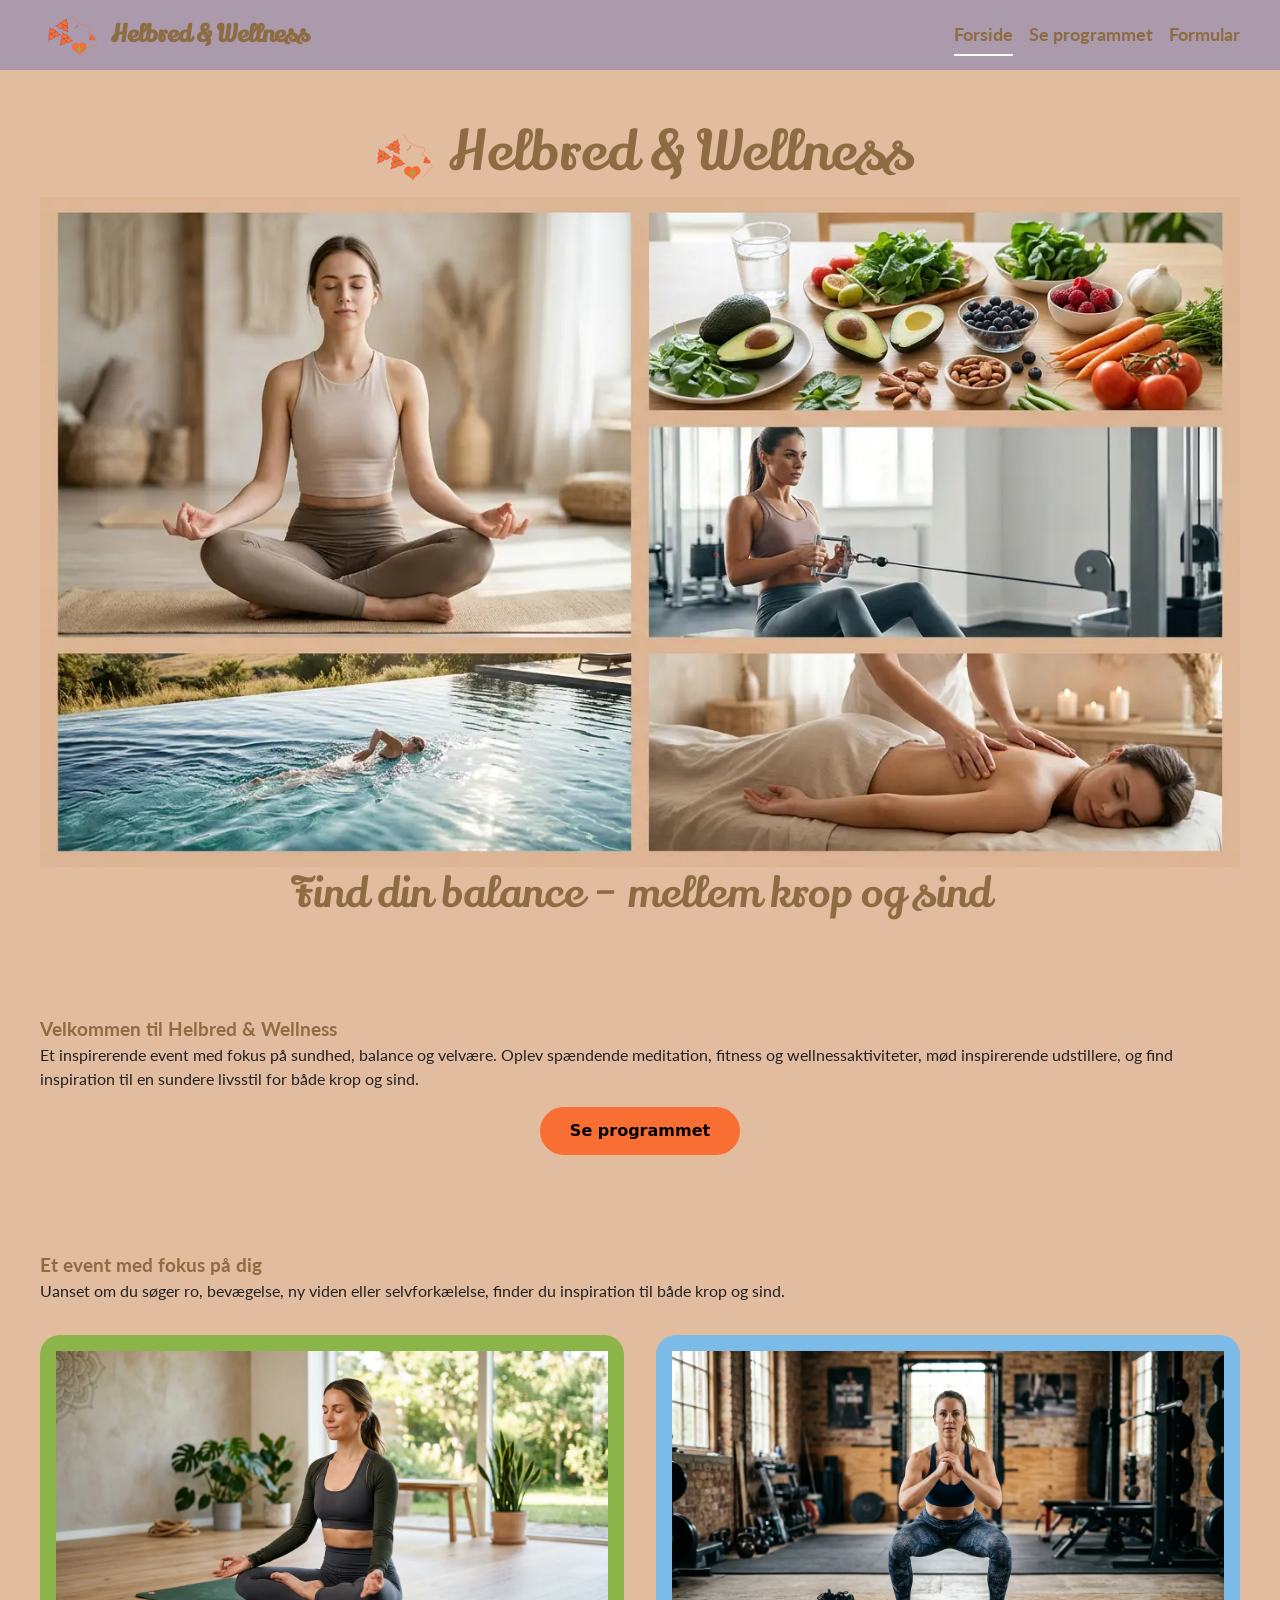
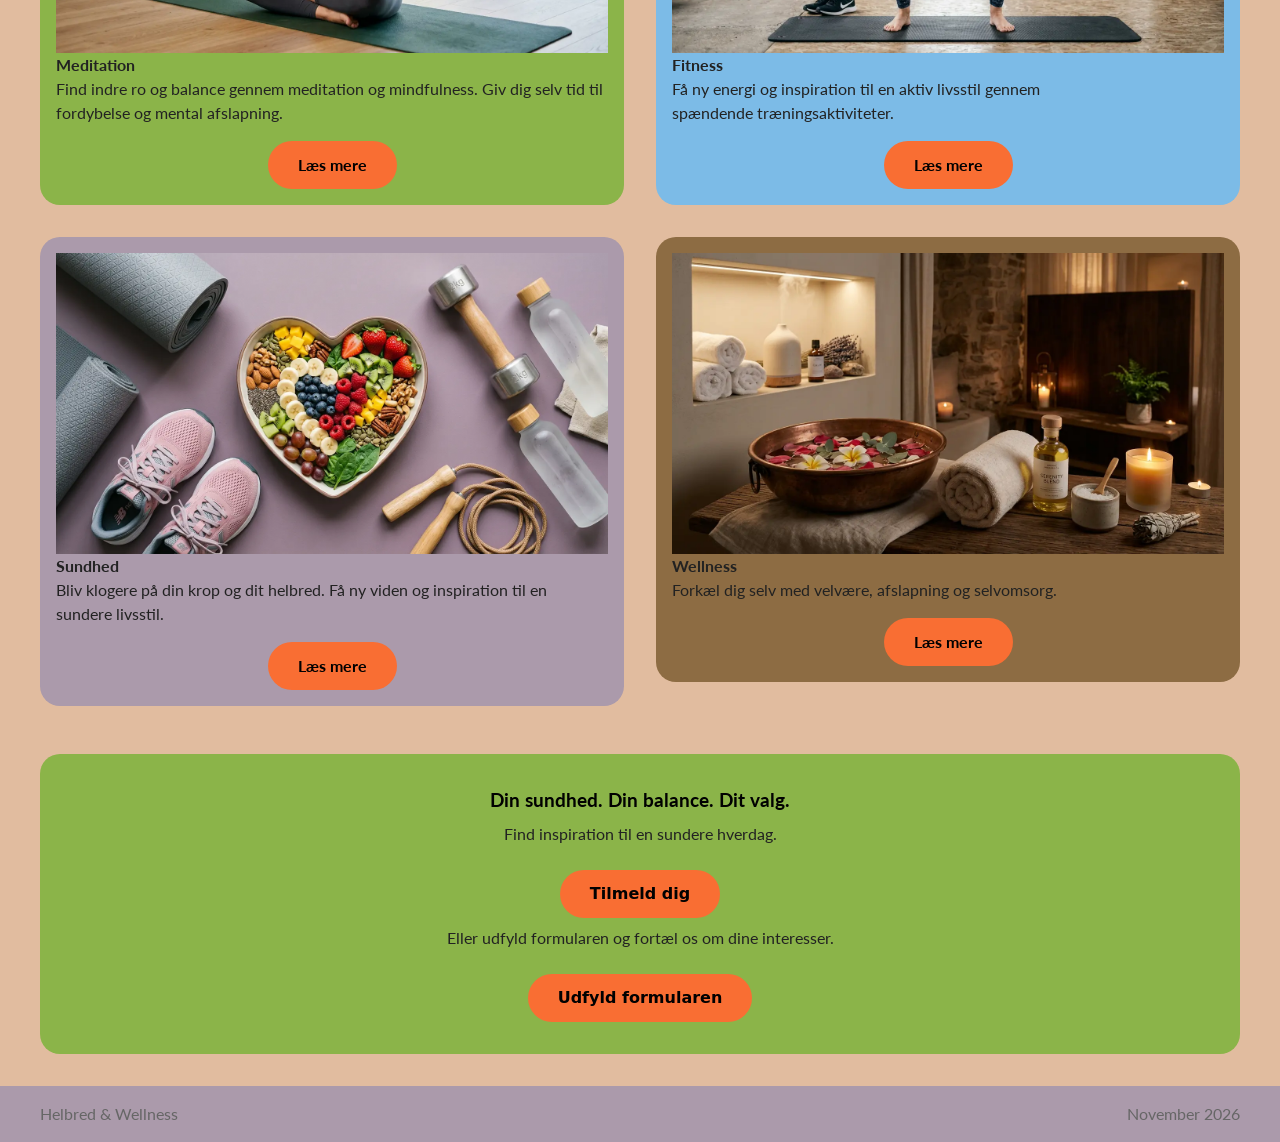
<file: index.html>
<!DOCTYPE html>
<html lang="da">

<head>
  <meta charset="UTF-8">
  <meta name="viewport" content="width=device-width, initial-scale=1.0">
  <title>Helbred & Wellness</title>
  <link rel="icon" type="image/png" href="favicon(1)/favicon-96x96.png" sizes="96x96" />
  <link rel="icon" type="image/svg+xml" href="favicon(1)/favicon.svg" />
  <link rel="shortcut icon" href="favicon(1)/favicon.ico" />
  <link rel="apple-touch-icon" sizes="180x180" href="favicon(1)/apple-touch-icon.png" />
  <link rel="manifest" href="/site.webmanifest" />
  <link rel="stylesheet" href="./starter.css">
  <link rel="stylesheet" href="./style.css">
  <link rel="preconnect" href="https://fonts.googleapis.com">
  <link rel="preconnect" href="https://fonts.gstatic.com" crossorigin>
  <link href="https://fonts.googleapis.com/css2?family=Lily+Script+One&display=swap" rel="stylesheet">
  <link rel="preconnect" href="https://fonts.googleapis.com">
  <link rel="preconnect" href="https://fonts.gstatic.com" crossorigin>
  <link href="https://fonts.googleapis.com/css2?family=Lato&display=swap" rel="stylesheet">
</head>

<body>
  <header class="site-header">
    <div class="header-content">
      <div class="logo-wrap">

        <a class="site-logo" href="index.html">
          <img src="./billeder/Logo-til-UI-projekt-3.svg" alt="Logo">
        </a>
        <a class="site-logo" href="./">Helbred & Wellness</a>
      </div>
      <nav class="site-nav">
        <button popovertarget="menu">
          Menu
        </button>
        <ul class="menu" id="menu" popover>
          <li><a href="./" aria-current="page">Forside</a></li>
          <li><a href="./svg.html">Se programmet</a></li>
          <li><a href="./form.html">Formular</a></li>
        </ul>
      </nav>
    </div>
  </header>

  <main>
    <section id="hero">
      <div id="hv-logo">
        <img id="hv1-logo" src="billeder/Logo-til-UI-projekt-3.svg" alt="">
        <h1>Helbred & Wellness</h1>
      </div>
      <img src="./billeder/Lav-en-elegant-og-professionel.webp" alt="Lav en elegant og professionel">
      <h2>Find din balance – mellem krop og sind</h2>
    </section>

    <section id="intro">
      <h3>Velkommen til Helbred & Wellness</h3>
      <p>Et inspirerende event med fokus på sundhed, balance og velvære. Oplev spændende meditation, fitness og
        wellnessaktiviteter, mød inspirerende udstillere, og find inspiration til en sundere livsstil for både krop og
        sind.</p>
      <a href="svg.html" class="btn">Se programmet</a>
    </section>
    <section class="intro-aktiviteter">
      <h3>Et event med fokus på dig</h3>
      <p>Uanset om du søger ro, bevægelse, ny viden eller selvforkælelse, finder du inspiration til både krop og sind.
      </p>
    </section>
    <section id="aktiviteter">
      <section id="meditation">
        <article class="kort meditation">
          <img class="reveal" src="./billeder/En-kvinde-som-sidder-og-meditere.webp"
            alt="En kvinde som sidder og meditere" />
          <h4>Meditation</h4>
          <p>Find indre ro og balance gennem meditation og mindfulness. Giv dig selv tid til fordybelse og mental
            afslapning.</p>
          <details>
            <summary class="btn">Læs mere</summary>
            <div class="popups-tekst">
              <p>Oplev forskellige meditationsprogrammer og mindfulnessaktiviteter, der hjælper dig med at finde ro i en
                travl hverdag. Få inspiration til at skabe balance mellem krop og sind.</p>
            </div>
          </details>
        </article>
      </section>
      <section id="fitness">
        <article class="kort fitness">
          <img class="reveal" src="./billeder/En-kvinde-laver-squat-øvelse.webp" alt="En kvinde laver squat øvelse" />
          <h4>Fitness</h4>
          <p>Få ny energi og inspiration til en aktiv livsstil gennem spændende træningsaktiviteter.</p>
          <details>
            <summary class="btn">Læs mere</summary>
            <div class="popups-tekst">
              <p>Udforsk forskellige fitnessprogrammer og træningsmuligheder. Uanset om du er nybegynder eller erfaren,
                kan du finde inspiration til bevægelse, styrke og en sundere hverdag.</p>
            </div>
          </details>
        </article>
      </section>
      <section id="sundhed">
        <article class="kort sundhed">
          <img class="reveal" src="./billeder/Hjerteform-skål.webp" alt="Hjerteform skål">
          <h4>Sundhed</h4>
          <p>Bliv klogere på din krop og dit helbred. Få ny viden og inspiration til en sundere livsstil.</p>
          <details>
            <summary class="btn">Læs mere</summary>
            <div class="popups-tekst">
              <p>Få mere viden om fysisk og mental sundhed gennem inspirerende oplæg og aktiviteter. Lær mere om,
                hvordan små ændringer i hverdagen kan bidrage til et bedre helbred.</p>
            </div>
          </details>
        </article>
      </section>
      <section id="wellness">
        <article class="kort wellness">
          <img class="reveal" src="./billeder/Wellness.webp" alt="Wellness">
          <h4>Wellness</h4>
          <p>Forkæl dig selv med velvære, afslapning og selvomsorg.</p>
          <details>
            <summary class="btn">Læs mere</summary>
            <div class="popups-tekst">
              <p>Oplev forskellige wellnessmuligheder, spa-inspiration og produkter fra små og mellemstore virksomheder.
                Find inspiration til mere afslapning og selvforkælelse i hverdagen.</p>
            </div>
          </details>
        </article>
      </section>
    </section>
    <section class="dit-valg">
      <div id="dit-valg-1">
        <h3>Din sundhed. Din balance. Dit valg.</h3>
      </div>
      <p>Find inspiration til en sundere hverdag.</p>
      <a href="form.html" class="btn"> Tilmeld dig </a>
      <p>Eller udfyld formularen og fortæl os om dine interesser.</p>
      <a href="form.html" class="btn">Udfyld formularen</a>
    </section>
  </main>
  <footer class="site-footer">
    <div class="footer-content">
      <p>Helbred & Wellness</p>
      <p>November 2026</p>
    </div>
  </footer>
  <script src="./script.js"></script>
</body>

</html>
</file>
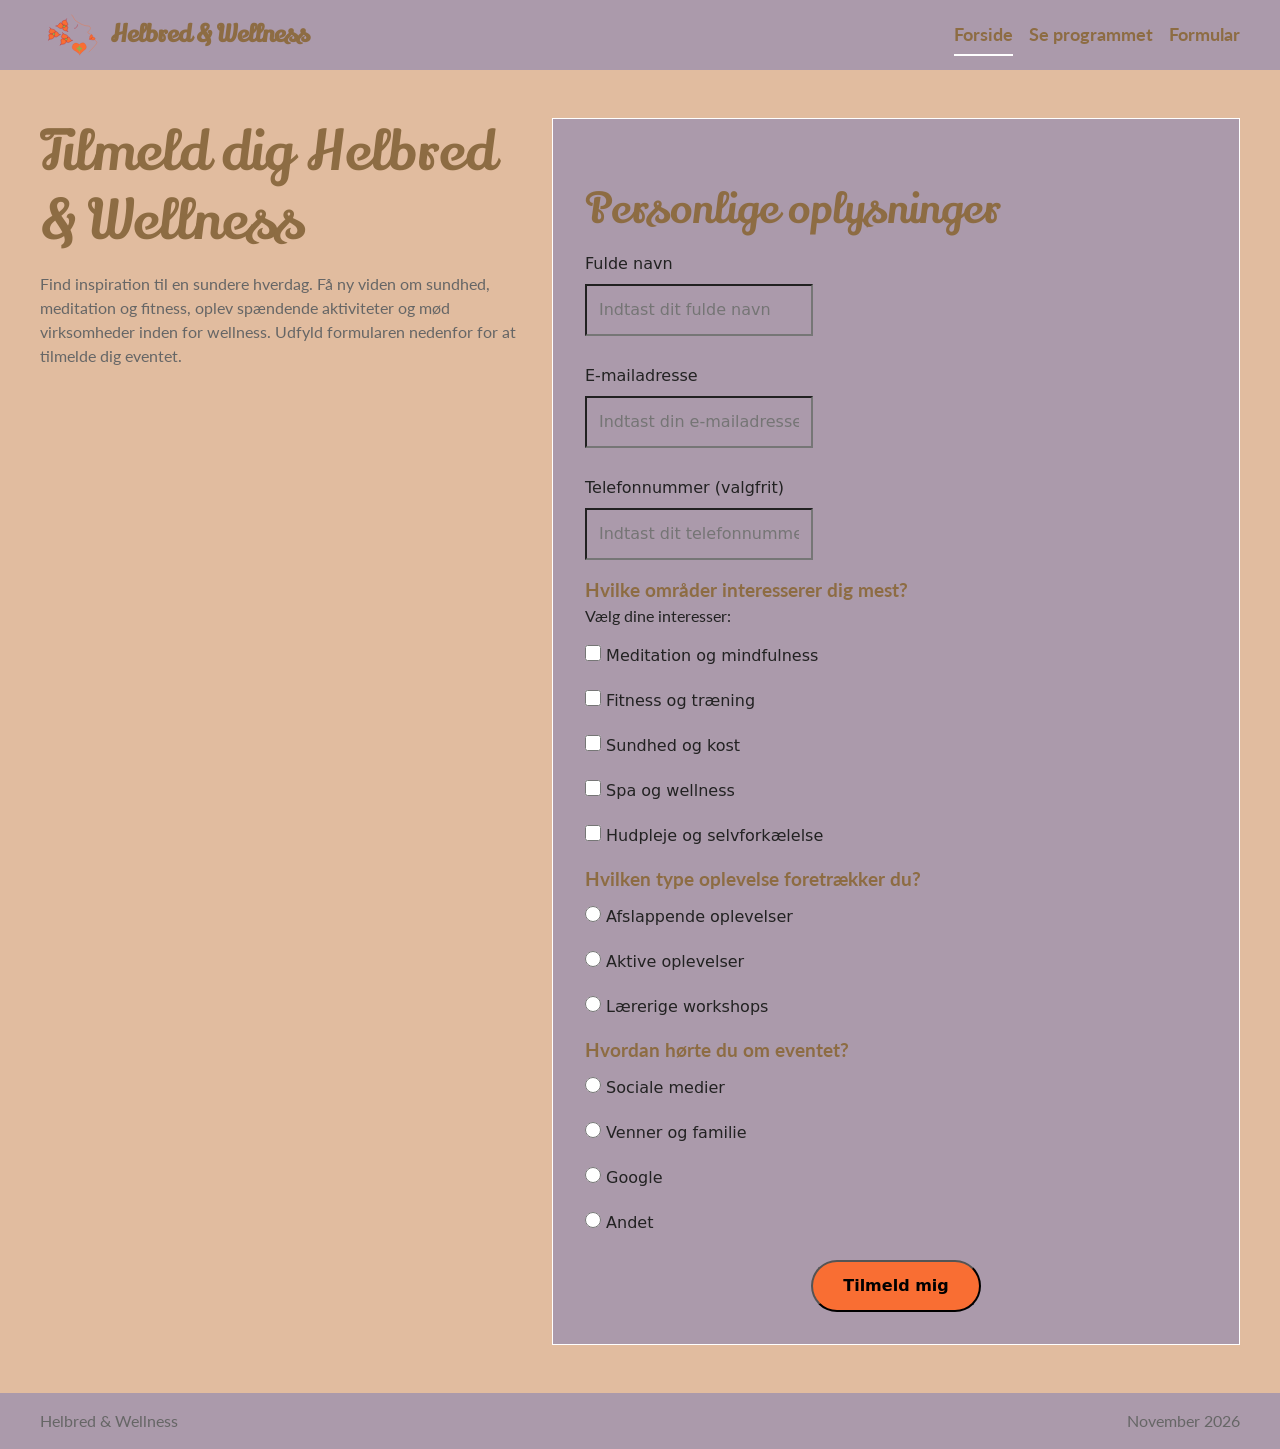
<file: form.html>
<!DOCTYPE html>
<html lang="da">

<head>
  <meta charset="UTF-8">
  <meta name="viewport" content="width=device-width, initial-scale=1.0">
  <title>Formular | Helbred & Wellness</title>
  <link rel="icon" type="image/png" href="favicon(1)/favicon-96x96.png" sizes="96x96">
  <link rel="icon" type="image/svg+xml" href="favicon(1)/favicon.svg">
  <link rel="shortcut icon" href="favicon(1)/favicon.ico">
  <link rel="apple-touch-icon" sizes="180x180" href="favicon(1)/apple-touch-icon.png">
  <link rel="manifest" href="/site.webmanifest">
  <link rel="stylesheet" href="./starter.css">
  <link rel="stylesheet" href="./style.css">
  <link rel="preconnect" href="https://fonts.googleapis.com">
  <link rel="preconnect" href="https://fonts.gstatic.com" crossorigin>
  <link href="https://fonts.googleapis.com/css2?family=Lily+Script+One&display=swap" rel="stylesheet">
  <link rel="preconnect" href="https://fonts.googleapis.com">
  <link rel="preconnect" href="https://fonts.gstatic.com" crossorigin>
  <link href="https://fonts.googleapis.com/css2?family=Lato&display=swap" rel="stylesheet">
</head>

<body>
  <header class="site-header">
    <div class="header-content">
      <div class="logo-wrap">

        <a class="site-logo" href="index.html">
          <img src="./billeder/Logo-til-UI-projekt-3.svg" alt="Logo">
        </a>
        <a class="site-logo" href="./">Helbred & Wellness</a>
      </div>
      <nav class="site-nav">
        <button popovertarget="menu">
          Menu
        </button>
        <ul class="menu" id="menu" popover>
          <li><a href="./" aria-current="page">Forside</a></li>
          <li><a href="./svg.html">Se programmet</a></li>
          <li><a href="./form.html">Formular</a></li>
        </ul>
      </nav>
    </div>
  </header>

  <main>
    <section class="form-page">
      <header class="form-intro">
        <h1>Tilmeld dig Helbred & Wellness</h1>
        <p> Find inspiration til en sundere hverdag.
          Få ny viden om sundhed, meditation og fitness, oplev spændende aktiviteter
          og mød virksomheder inden for wellness. Udfyld formularen nedenfor for at
          tilmelde dig eventet.</p>
      </header>

      <form class="form-placeholder" action="./opsamling.html">
        <h2>Personlige oplysninger</h2>

        <label for="fullname">Fulde navn</label>
        <input type="text" id="fullname" name="fullname" placeholder="Indtast dit fulde navn">

        <label for="email">E-mailadresse</label>
        <input type="email" id="email" name="email" placeholder="Indtast din e-mailadresse">

        <label for="phone">Telefonnummer (valgfrit)</label>
        <input type="tel" id="phone" name="phone" placeholder="Indtast dit telefonnummer">

        <h3>Hvilke områder interesserer dig mest?</h3>

        <p>Vælg dine interesser:</p>

        <label>
          <input type="checkbox" name="interesse" value="meditation">
          Meditation og mindfulness
        </label>

        <label>
          <input type="checkbox" name="interesse" value="fitness">
          Fitness og træning
        </label>

        <label>
          <input type="checkbox" name="interesse" value="sundhed">
          Sundhed og kost
        </label>

        <label>
          <input type="checkbox" name="interesse" value="wellness">
          Spa og wellness
        </label>

        <label>
          <input type="checkbox" name="interesse" value="hudpleje">
          Hudpleje og selvforkælelse
        </label>

        <h3>Hvilken type oplevelse foretrækker du?</h3>

        <label>
          <input type="radio" name="oplevelse" value="afslappende">
          Afslappende oplevelser
        </label>

        <label>
          <input type="radio" name="oplevelse" value="aktive">
          Aktive oplevelser
        </label>

        <label>
          <input type="radio" name="oplevelse" value="workshops">
          Lærerige workshops
        </label>

        <h3>Hvordan hørte du om eventet?</h3>

        <label>
          <input type="radio" name="kilde" value="sociale-medier">
          Sociale medier
        </label>

        <label>
          <input type="radio" name="kilde" value="venner-familie">
          Venner og familie
        </label>

        <label>
          <input type="radio" name="kilde" value="google">
          Google
        </label>

        <label>
          <input type="radio" name="kilde" value="Andet">
          Andet
        </label>
        <input type="text" id="andetTekst" placeholder="Skriv venligst hvor du hørte om eventet" style="display: none;">
        <button type="submit" class="btn">Tilmeld mig</button>
      </form>
    </section>
  </main>

  <footer class="site-footer">
    <div class="footer-content">
      <p>Helbred & Wellness</p>
      <p>November 2026</p>
    </div>
  </footer>
  <script src="./script.js"></script>
</body>

</html>
</file>
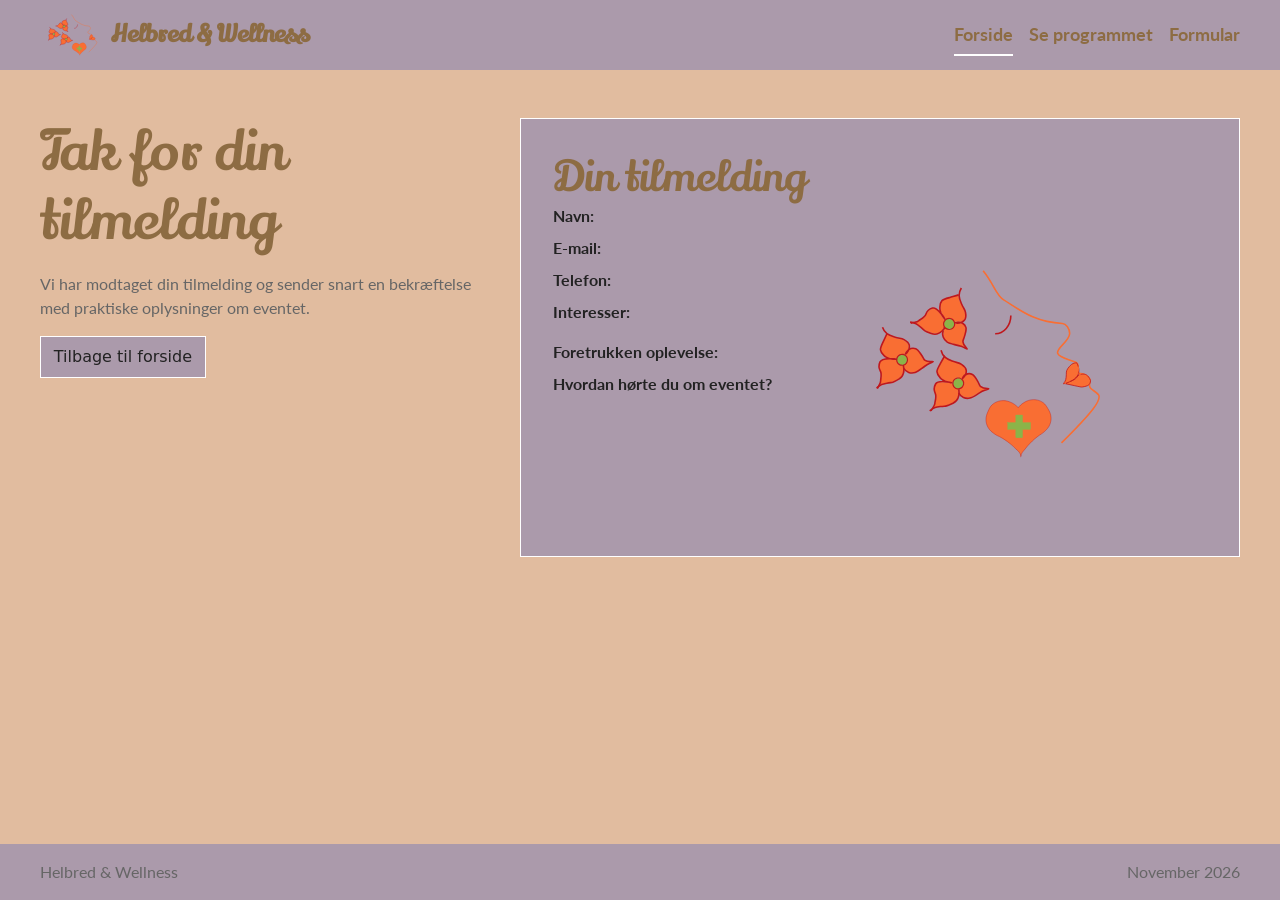
<file: opsamling.html>
<!DOCTYPE html>
<html lang="da">

<head>
  <meta charset="UTF-8">
  <meta name="viewport" content="width=device-width, initial-scale=1.0">
  <title>Opsamling | Eventnavn</title>
  <link rel="icon" type="image/png" href="favicon(1)/favicon-96x96.png" sizes="96x96">
  <link rel="icon" type="image/svg+xml" href="favicon(1)/favicon.svg">
  <link rel="shortcut icon" href="favicon(1)/favicon.ico">
  <link rel="apple-touch-icon" sizes="180x180" href="favicon(1)/apple-touch-icon.png">
  <link rel="manifest" href="/site.webmanifest">
  <link rel="stylesheet" href="./starter.css">
  <link rel="stylesheet" href="./style.css">
  <link rel="preconnect" href="https://fonts.googleapis.com">
  <link rel="preconnect" href="https://fonts.gstatic.com" crossorigin>
  <link href="https://fonts.googleapis.com/css2?family=Lily+Script+One&display=swap" rel="stylesheet">
  <link rel="preconnect" href="https://fonts.googleapis.com">
  <link rel="preconnect" href="https://fonts.gstatic.com" crossorigin>
  <link href="https://fonts.googleapis.com/css2?family=Lato&display=swap" rel="stylesheet">
</head>

<body>
  <header class="site-header">
    <div class="header-content">
      <div class="logo-wrap">

        <a class="site-logo" href="index.html">
          <img src="./billeder/Logo-til-UI-projekt-3.svg" alt="Logo">
        </a>
        <a class="site-logo" href="./">Helbred & Wellness</a>
      </div>
      <nav class="site-nav">
        <button popovertarget="menu">
          Menu
        </button>
        <ul class="menu" id="menu" popover>
          <li><a href="./" aria-current="page">Forside</a></li>
          <li><a href="./svg.html">Se programmet</a></li>
          <li><a href="./form.html">Formular</a></li>
        </ul>
      </nav>
    </div>
  </header>

  <main>
    <section class="opsamling-page">
      <div class="opsamling-intro">
        <h1>
          Tak for din tilmelding
        </h1>
        <p>
          Vi har modtaget din tilmelding og sender snart en bekræftelse
          med praktiske oplysninger om eventet.
        </p>
        <div class="actions">
          <a class="button" href="./index.html">Tilbage til forside</a>
        </div>
      </div>

      <article class="opsamling-placeholder">
        <h2>Din tilmelding</h2>
        <img class="opsamling-logo" src="./billeder/Logo-til-UI-projekt-3.svg" alt="Helbred & Wellness logo">

        <p><strong>Navn:</strong> <span id="opsamling-navn"></span></p>

        <p><strong>E-mail:</strong> <span id="opsamling-email"></span></p>

        <p><strong>Telefon:</strong> <span id="opsamling-telefon"></span></p>

        <p><strong>Interesser:</strong></p>
        <ul id="opsamling-interesser"></ul>

        <p><strong>Foretrukken oplevelse:</strong></p>
        <p id="opsamling-oplevelse"></p>

        <p><strong>Hvordan hørte du om eventet?</strong></p>
        <p id="opsamling-kilde"></p>
      </article>
    </section>
  </main>

  <footer class="site-footer">
    <div class="footer-content">
      <p>Helbred & Wellness</p>
      <p>November 2026</p>
    </div>
  </footer>
  <script src="./script.js"></script>
</body>

</html>
</file>
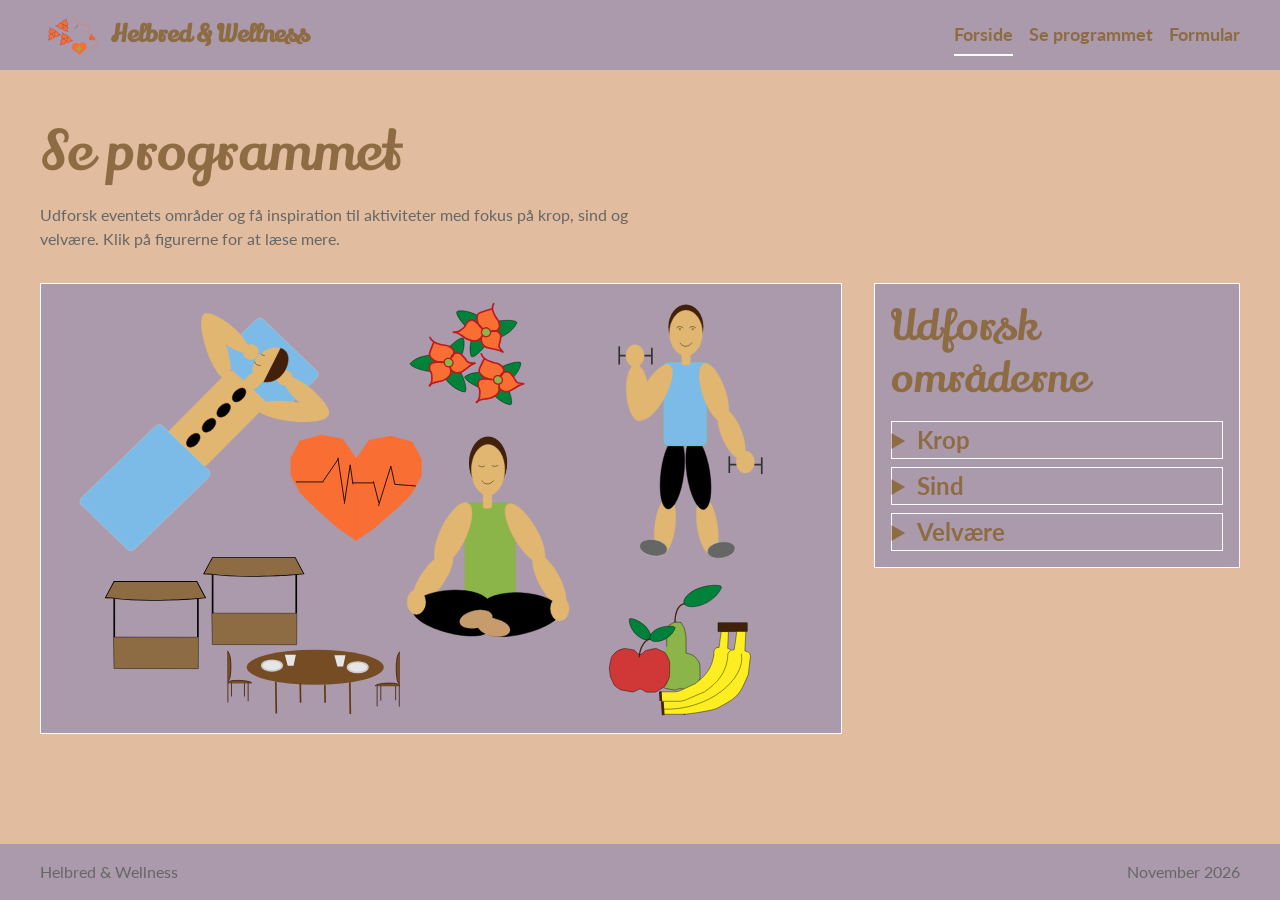
<file: svg.html>
<!DOCTYPE html>
<html lang="da">

<head>
  <meta charset="UTF-8">
  <meta name="viewport" content="width=device-width, initial-scale=1.0">
  <title>Se programmet | Helbred & Wellness</title>
  <link rel="icon" type="image/png" href="favicon(1)/favicon-96x96.png" sizes="96x96">
  <link rel="icon" type="image/svg+xml" href="favicon(1)/favicon.svg">
  <link rel="shortcut icon" href="favicon(1)/favicon.ico">
  <link rel="apple-touch-icon" sizes="180x180" href="favicon(1)/apple-touch-icon.png">
  <link rel="manifest" href="/site.webmanifest">
  <link rel="stylesheet" href="./starter.css">
  <link rel="stylesheet" href="./style.css">
  <link rel="preconnect" href="https://fonts.googleapis.com">
  <link rel="preconnect" href="https://fonts.gstatic.com" crossorigin>
  <link href="https://fonts.googleapis.com/css2?family=Lily+Script+One&display=swap" rel="stylesheet">
  <link rel="preconnect" href="https://fonts.googleapis.com">
  <link rel="preconnect" href="https://fonts.gstatic.com" crossorigin>
  <link href="https://fonts.googleapis.com/css2?family=Lato&display=swap" rel="stylesheet">
</head>

<body>
  <header class="site-header">
    <div class="header-content">
      <div class="logo-wrap">

        <a class="site-logo" href="index.html">
          <img src="./billeder/Logo-til-UI-projekt-3.svg" alt="Logo">
        </a>
        <a class="site-logo" href="./">Helbred & Wellness</a>
      </div>
      <nav class="site-nav">
        <button popovertarget="menu">
          Menu
        </button>
        <ul class="menu" id="menu" popover>
          <li><a href="./" aria-current="page">Forside</a></li>
          <li><a href="./svg.html">Se programmet</a></li>
          <li><a href="./form.html">Formular</a></li>
        </ul>
      </nav>
    </div>
  </header>

  <main>
    <section class="svg-page">
      <header class="svg-intro">
        <h1>Se programmet</h1>
        <p>Udforsk eventets områder og få inspiration til aktiviteter med fokus
          på krop, sind og velvære. Klik på figurerne for at læse mere.</p>
      </header>

      <section class="svg-layout">
        <div class="svg-placeholder">
          <img id="eventSvg" src="./billeder/SVG-UI-projekt-4.svg" alt="Helbred og Wellness SVG">
          <div class="hotspot hotspot-fitness"></div>
          <div class="hotspot hotspot-meditation"></div>
          <div class="hotspot hotspot-wellness"></div>
        </div>

        <article class="panel">
          <h2>Udforsk områderne</h2>
          <div class="accordion">
            <!-- TODO: Lav om til details/summary -->
            <details class="accordion-item" id="krop">
              <summary>Krop</summary>
              <p> Deltag i spændende fitnessaktiviteter og oplev forskellige former
                for træning. Her kan du få inspiration til en aktiv livsstil
                og prøve aktiviteter, der styrker kroppen.</p>
            </details>
            <details class="accordion-item" id="sind">
              <summary>Sind</summary>
              <p> Besøg området for meditation og mindfulness. Her får du mulighed
                for at udforske øvelser, der fremmer indre ro, fokus og mental
                balance i en travl hverdag.</p>
            </details>
            <details class="accordion-item" id="velvære">
              <summary>Velvære</summary>
              <p> Udforsk wellnessområdet og mød udstillere med fokus på
                afslapning, selvomsorg og velvære. Find inspiration til en
                mere balanceret og harmonisk livsstil.</p>
            </details>
          </div>
        </article>
      </section>
    </section>
  </main>

  <footer class="site-footer">
    <div class="footer-content">
      <p>Helbred & Wellness</p>
      <p>November 2026</p>
    </div>
  </footer>
  <script src="./script.js"></script>
</body>

</html>
</file>
<file: starter.css>
*,
::before,
::after {
  box-sizing: border-box;
  margin: 0;
  padding: 0;
}

html {
  interpolate-size: allow-keywords;
  font-family: system-ui, sans-serif;
  line-height: 1.5;
  -webkit-font-smoothing: antialiased;
}

h1,
h2 {
  line-height: 1.25;
}

p,
li {
  text-wrap: pretty;
}

img,
svg {
  display: block;
  width: 100%;
  height: auto;
}

label {
  display: block;
}

input,
button,
textarea,
select {
  font: inherit;
  color: inherit;
  background-color: transparent;
  font-size: max(1em, 16px);
  padding: 0;
  margin: 0;
}

input:where([type="checkbox"], [type="radio"]) {
  width: 1em;
  height: 1em;
}

textarea {
  resize: none;
  min-height: 4lh;
}

legend {
  padding: 0;
}

select,
::picker(select) {
  appearance: base-select;
}

[popover] {
  margin: revert;
}

dialog {
  overscroll-behavior: none;

  &::backdrop {
    overflow: hidden;
    overscroll-behavior: contain;
  }
}

.visually-hidden {
  position: absolute;
  width: 1px;
  height: 1px;
  overflow: hidden;
  white-space: nowrap;
  clip-path: inset(100%);
}
</file>
<file: style.css>
/* Variabler */
html {
  --color-page: #e1bc9f;
  --color-surface: #ab9aab;
  --color-text: #222;
  --color-muted: #666;
  --color-border: #fff;
  --space-05: 0.5rem;
  --space-1: 1rem;
  --space-2: 2rem;
  --space-3: 3rem;

  background: var(--color-page);
  color: var(--color-text);
}

/* Globalt layout */
body {
  margin: 0;
  min-height: 100svh;
  display: grid;
  grid-template-rows: auto 1fr auto;
  grid-template-columns: minmax(1rlh, 1fr) minmax(0, 75rem) minmax(1rlh, 1fr);
}

h1,
h2,
h3,
p {
  margin: 0;
}

main {
  display: grid;
  grid-template-columns: inherit;
  grid-column: 1 / -1;
  align-content: start;
}

main > * {
  grid-column: 2;
  padding-block: var(--space-3);
}

.svg-page {
  display: grid;
  gap: var(--space-2);
}

.svg-intro {
  display: grid;
  gap: var(--space-1);
  max-width: 60ch;
}

.svg-intro p {
  color: var(--color-muted);
}

.svg-layout {
  display: grid;
  gap: var(--space-2);
  align-items: start;
  @media (width > 800px) {
    grid-template-columns: 1fr min(40%, 36ch);
  }
}

.form-page {
  display: grid;
  gap: var(--space-2);
  @media (width > 600px) {
    grid-template-columns: min(40%, 50ch) 1fr;
  }
}

.form-intro {
  display: grid;
  gap: var(--space-1);
  align-content: start;
  max-width: 60ch;
}

.form-intro p {
  color: var(--color-muted);
}

.opsamling-page {
  display: grid;
  gap: var(--space-2);
  align-items: start;

  @media (width > 800px) {
    grid-template-columns: minmax(0, 44ch) minmax(20rem, 1fr);
  }
}

.opsamling-intro {
  display: grid;
  gap: var(--space-1);
  max-width: 60ch;
}

.opsamling-intro p {
  color: var(--color-muted);
}

.error-page {
  display: grid;
  gap: var(--space-1);
  max-width: 60ch;
}

.error-page p {
  color: var(--color-muted);
}

/* Header og footer */
.site-header,
.site-footer {
  grid-column: 1 / -1;

  display: grid;
  grid-template-columns: inherit;
  background: var(--color-surface);
}

.header-content,
.footer-content {
  grid-column: 2;
}

.header-content {
  min-height: 4rem;
  display: flex;
  justify-content: space-between;
  align-items: center;
  gap: var(--space-1);
}

.site-logo {
  color: inherit;
  font-weight: 700;
  text-decoration: none;
}

.footer-content {
  padding-block: var(--space-1);
  display: flex;
  flex-wrap: wrap;
  justify-content: space-between;
  gap: var(--space-1);
  color: var(--color-muted);
}

/* Navigation */
[popover] {
  margin: 0;
  padding: 0;
  border: none;
  background: transparent;
}

.site-nav button {
  padding: 0.4rem 0.7rem;
  border: 1px solid var(--color-border);
  background: var(--color-surface);
  @media (width > 600px) {
    display: none;
  }
}

.menu {
  margin: 0;
  padding: var(--space-1);
  list-style: none;
  background: var(--color-surface);
  border: 1px solid var(--color-border);
  @media (width > 600px) {
    display: flex;
    gap: var(--space-1);
    padding: 0;
    border: none;
    background: none;
    position: static;
  }
}

.menu a {
  display: block;
  padding: 0.4rem 0;
  color: inherit;
  text-decoration: none;
  border-bottom: 2px solid #0000;
}

.menu a[aria-current="page"] {
  border-bottom-color: var(--color-border);
}

/* Flader */
.panel,
.svg-placeholder,
.form-placeholder,
.opsamling-placeholder {
  background: var(--color-surface);
  border: 1px solid var(--color-border);
}

.panel {
  padding: var(--space-1);
  display: grid;
  gap: var(--space-1);
}

.svg-placeholder,
.opsamling-placeholder {
  min-height: -webkit-fill-available;
  min-height: stretch;
}

.form-placeholder {
  min-height: -webkit-fill-available;
  min-height: stretch;
  padding: var(--space-1);
}

/* Details */
.accordion {
  display: grid;
  gap: var(--space-05);
}

.accordion-item {
  border: 1px solid var(--color-border);
  background: var(--color-surface);
}

.accordion-item p {
  padding: 0 var(--space-1) var(--space-1);
  color: var(--color-muted);
}

/* Knap/link */
.button {
  justify-self: start;
  display: inline-block;
  padding: 0.5rem 0.8rem;
  border: 1px solid var(--color-border);
  background: var(--color-surface);
  color: inherit;
  text-decoration: none;
}
/*menulinje*/
.menu {
  right: 1rem;
  left: auto;
}
.site-nav button {
  font-family: "Lato", sans-serif;
  font-size: 18px;
  font-weight: 700;
  color: #8d6c43;
}
.site-nav a {
  font-family: "Lato", sans-serif;
  font-size: 18px;
  font-weight: 700;
  color: #8d6c43;
}
.site-logo {
  font-family: "Lily Script One", system-ui;
  font-size: 24px;
  color: #8d6c43;
  text-decoration: none;
}

/* Forside */
h1,
h2,
h3 {
  font-family: "Lily Script One", system-ui;
  font-weight: 400;
  font-style: normal;
  color: #8d6c43;
}
h1 {
  font-size: 55px;
}
h2 {
  font-size: 42px;
}
h3,
h4 {
  font-family: "Lato", sans-serif;
  font-weight: 700;
  font-style: normal;
}
p {
  font-family: "Lato", sans-serif;
  font-weight: 400;
  font-style: normal;
}
#dit-valg-1 h3 {
  color: #010101;
}
#hv-logo {
  display: flex;
}
#hv1-logo {
  width: 79px;
}
.logo-wrap {
  display: flex;
  align-items: center;
}
.logo-wrap img {
  width: 70px;
  height: auto;
}
#hero {
  display: flex;
  flex-direction: column;
  align-items: center;
}
.btn {
  background-color: #f96e33;
  color: #010101;
  padding: 12px 30px;
  border-radius: 50px;
  text-decoration: none;
  display: inline-block;
  font-weight: bold;
}
.btn {
  background-color: #f96e33;
  color: #010101;
  padding: 12px 30px;
  border-radius: 50px;
  text-decoration: none;
  display: block;
  width: fit-content;
  margin-top: 1rem;
  margin-left: auto;
  margin-right: auto;
  font-weight: bold;
  cursor: pointer;
}
#aktiviteter {
  display: grid;
  grid-template-columns: 1fr 1fr;
  gap: 2rem;
  margin-top: -4rem;
}
.kort {
  padding: 1rem;
  border-radius: 20px;
}

.kort img {
  width: 100%;
}
.meditation {
  background-color: #8bb449;
}

.fitness {
  background-color: #7cbbe7;
}

.sundhed {
  background-color: #ab9aab;
}

.wellness {
  background-color: #8d6c43;
}
summary.btn {
  font-size: 1rem;
  padding: 12px 30px;
  list-style: none;
}

.dit-valg {
  background-color: #8bb449;
  border-radius: 20px;
  padding: 2rem;
  text-align: center;
  display: grid;
  gap: 0.5rem;
  margin-bottom: 2rem;
}
@keyframes clip-reveal {
  from {
    opacity: 0;
    clip-path: inset(0 100% 0 0);
  }

  to {
    opacity: 1;
    clip-path: inset(0 0 0 0);
  }
}

.reveal {
  animation: clip-reveal ease-out both;
  animation-timeline: view();
  animation-range: 20% 50%;
}
/* SVG */
summary {
  font-family: "Lato", sans-serif;
  font-size: 24px;
  font-weight: 700;
  cursor: pointer;
  color: #8d6c43;
}
.svg-placeholder {
  position: relative;
}
.svg-placeholder img {
  width: 100%;
  display: block;
}
.hotspot {
  position: absolute;
  cursor: pointer;
}

/* Fitness */
.hotspot-fitness {
  top: 8%;
  right: 8%;
  width: 18%;
  height: 40%;
}

/* Meditation */
.hotspot-meditation {
  top: 28%;
  left: 46%;
  width: 15%;
  height: 45%;
}

/* Wellness */
.hotspot-wellness {
  top: 5%;
  left: 8%;
  width: 28%;
  height: 45%;
}

/* Ekstra koder til forside*/
@media (max-width: 768px) {
  #aktiviteter {
    grid-template-columns: 1fr;
  }
}

/*for alle html*/
@media (max-width: 768px) {
  .site-header {
    padding: 0.5rem;
  }

  .logo-wrap img {
    width: 60px;
  }

  .logo-text {
    font-size: 20px;
  }

  .site-nav button {
    font-size: 16px;
    padding: 0.5rem 1rem;
  }
}
@media (max-width: 768px) {
  .btn {
    padding: 0.75rem 1.25rem;
    font-size: 16px;
  }
}
@media (max-width: 768px) {
  h1 {
    font-size: 42px;
  }
  h2 {
    font-size: 32px;
  }
}
@media (max-width: 768px) {
  .popup-grid {
    grid-template-columns: 1fr;
  }
}
/* Formularen*/
.form-placeholder {
  padding: 2rem;
}

.form-placeholder h2 {
  margin-top: 2rem;
  margin-bottom: 1rem;
}

.form-placeholder label {
  display: block;
  margin-top: 0.75rem;
  margin-bottom: 0.5rem;
}

.form-placeholder input {
  margin-bottom: 1rem;
  padding: 0.75rem;
}

.form-placeholder p {
  margin-bottom: 1rem;
}
/*Opsamling*/
.opsamling-placeholder {
  padding: 2rem;
}
.opsamling-placeholder ul {
  margin-left: 1.5rem;
  margin-bottom: 1rem;
}
.opsamling-placeholder p {
  margin-bottom: 0.5rem;
}
.opsamling-logo {
  width: 320px;
  float: right;
  margin-right: 3rem;
}
@media (max-width: 768px) {
  .opsamling-logo {
    width: 300px;
  }
}
</file>
